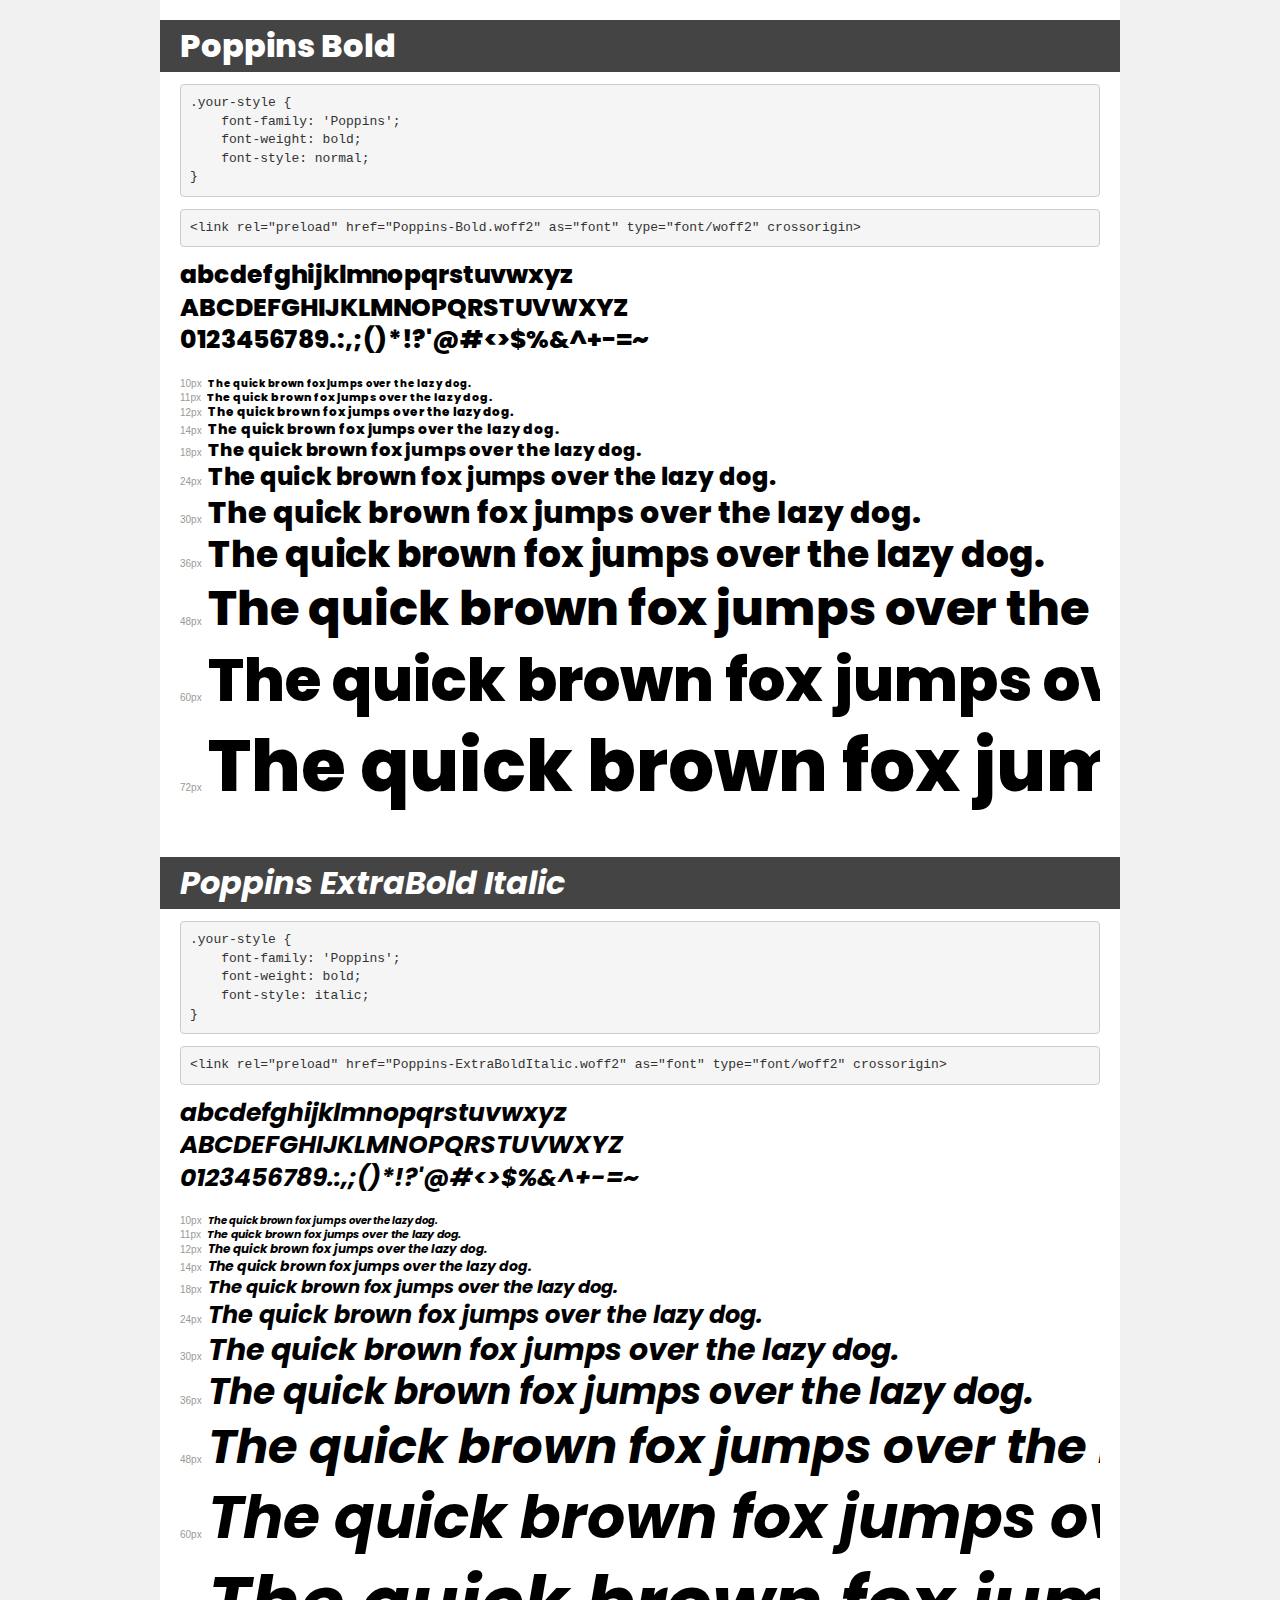
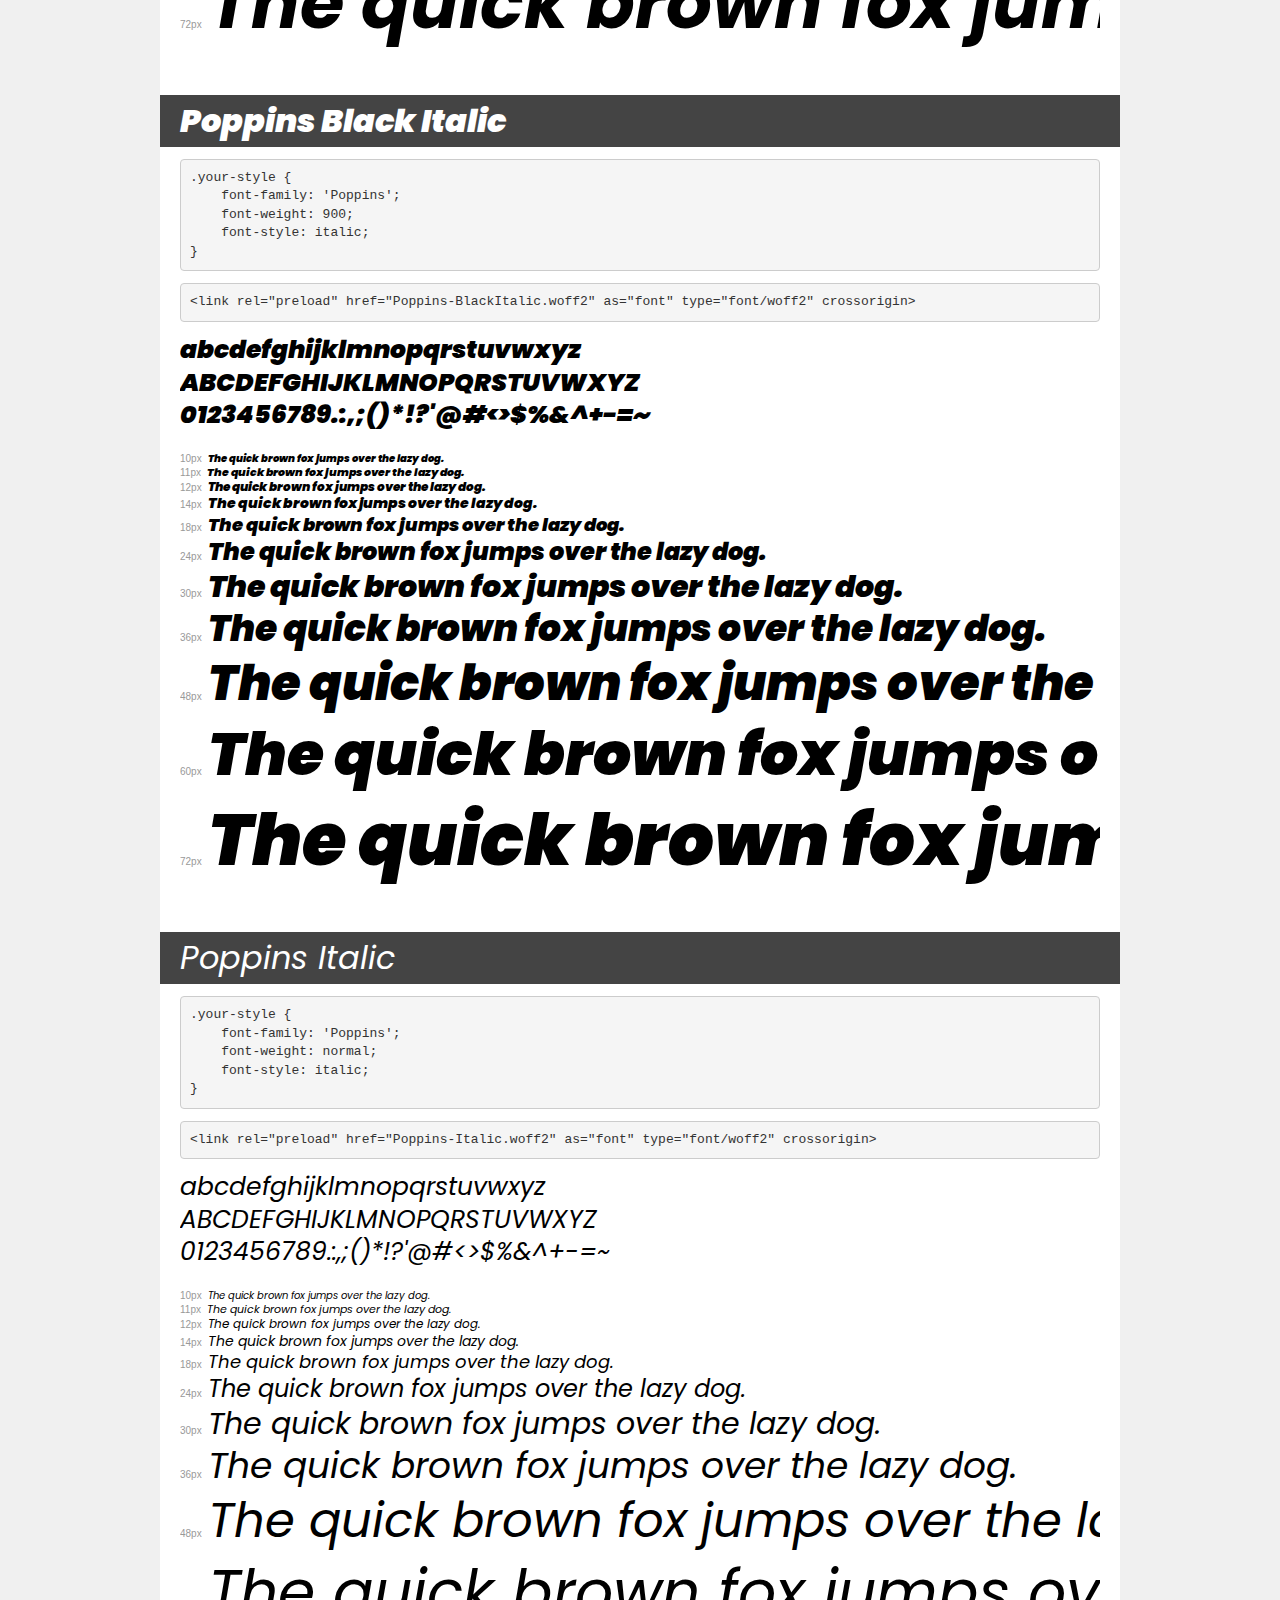
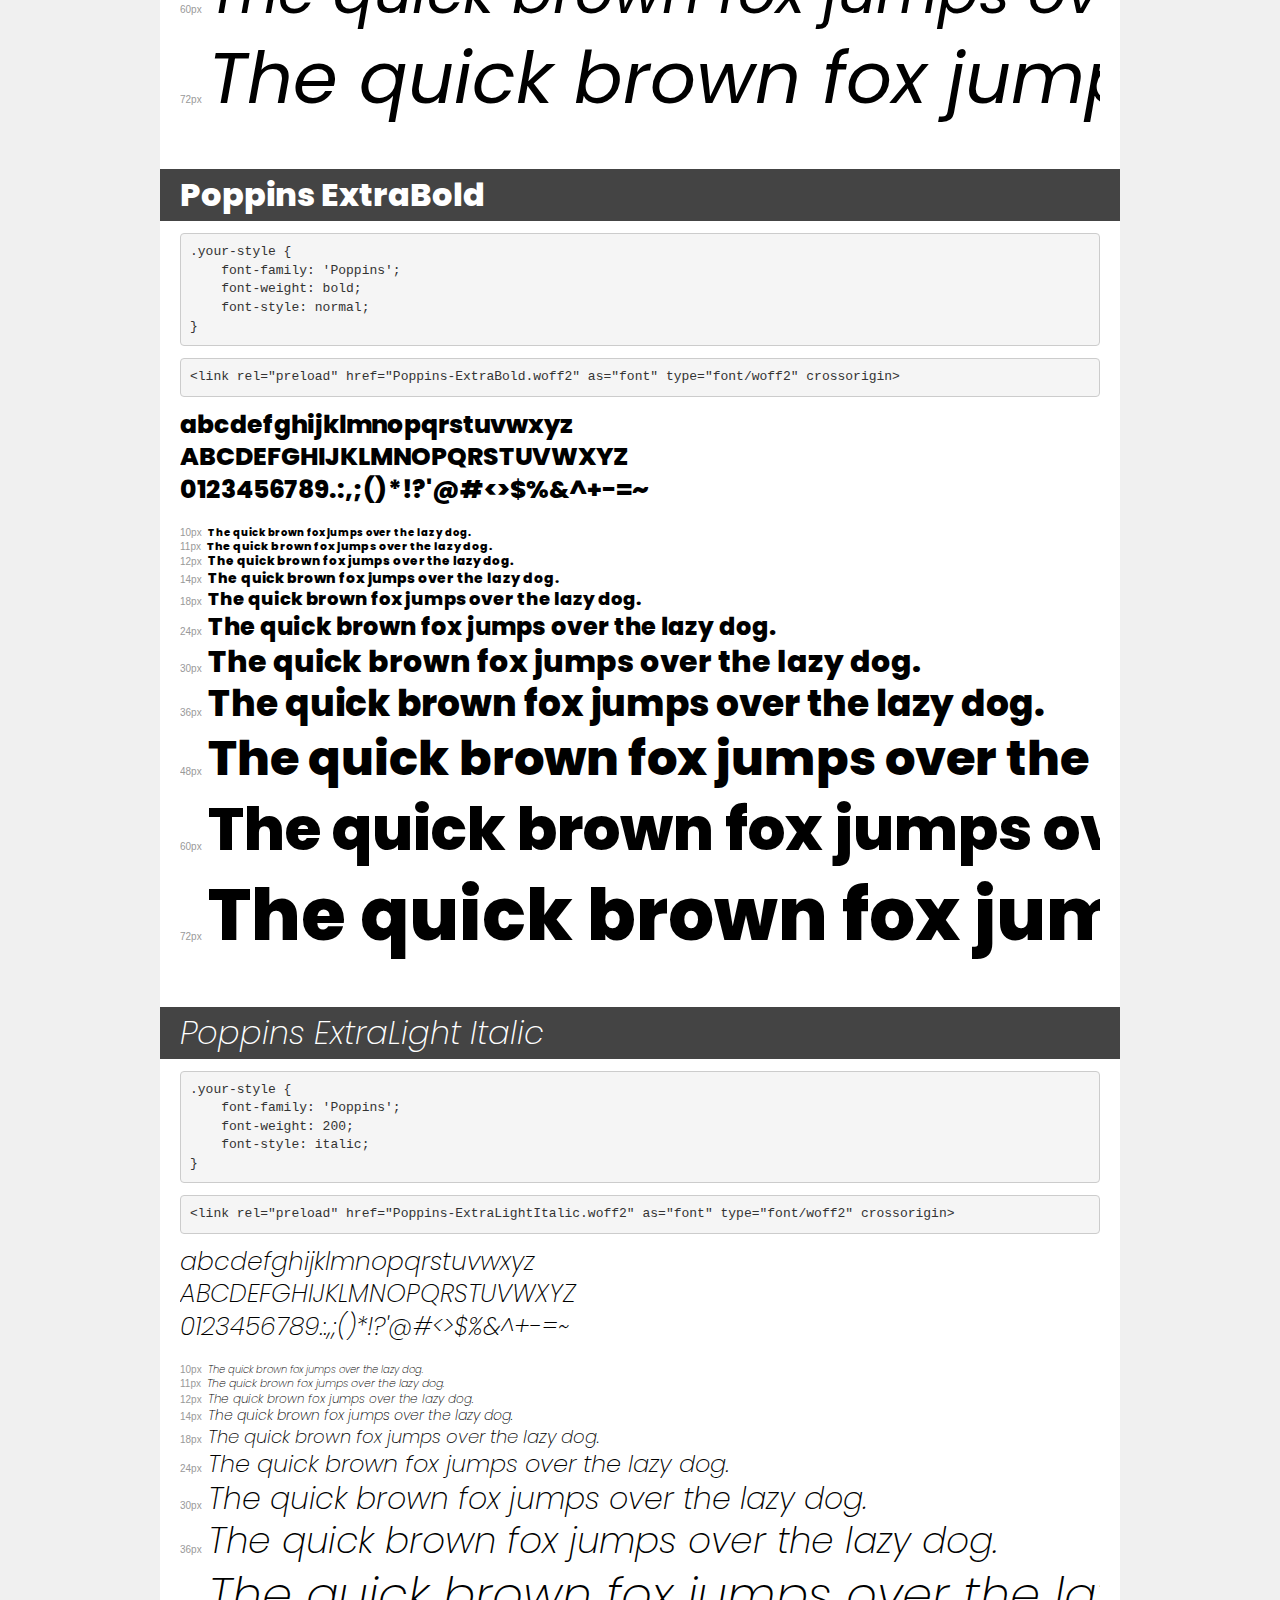
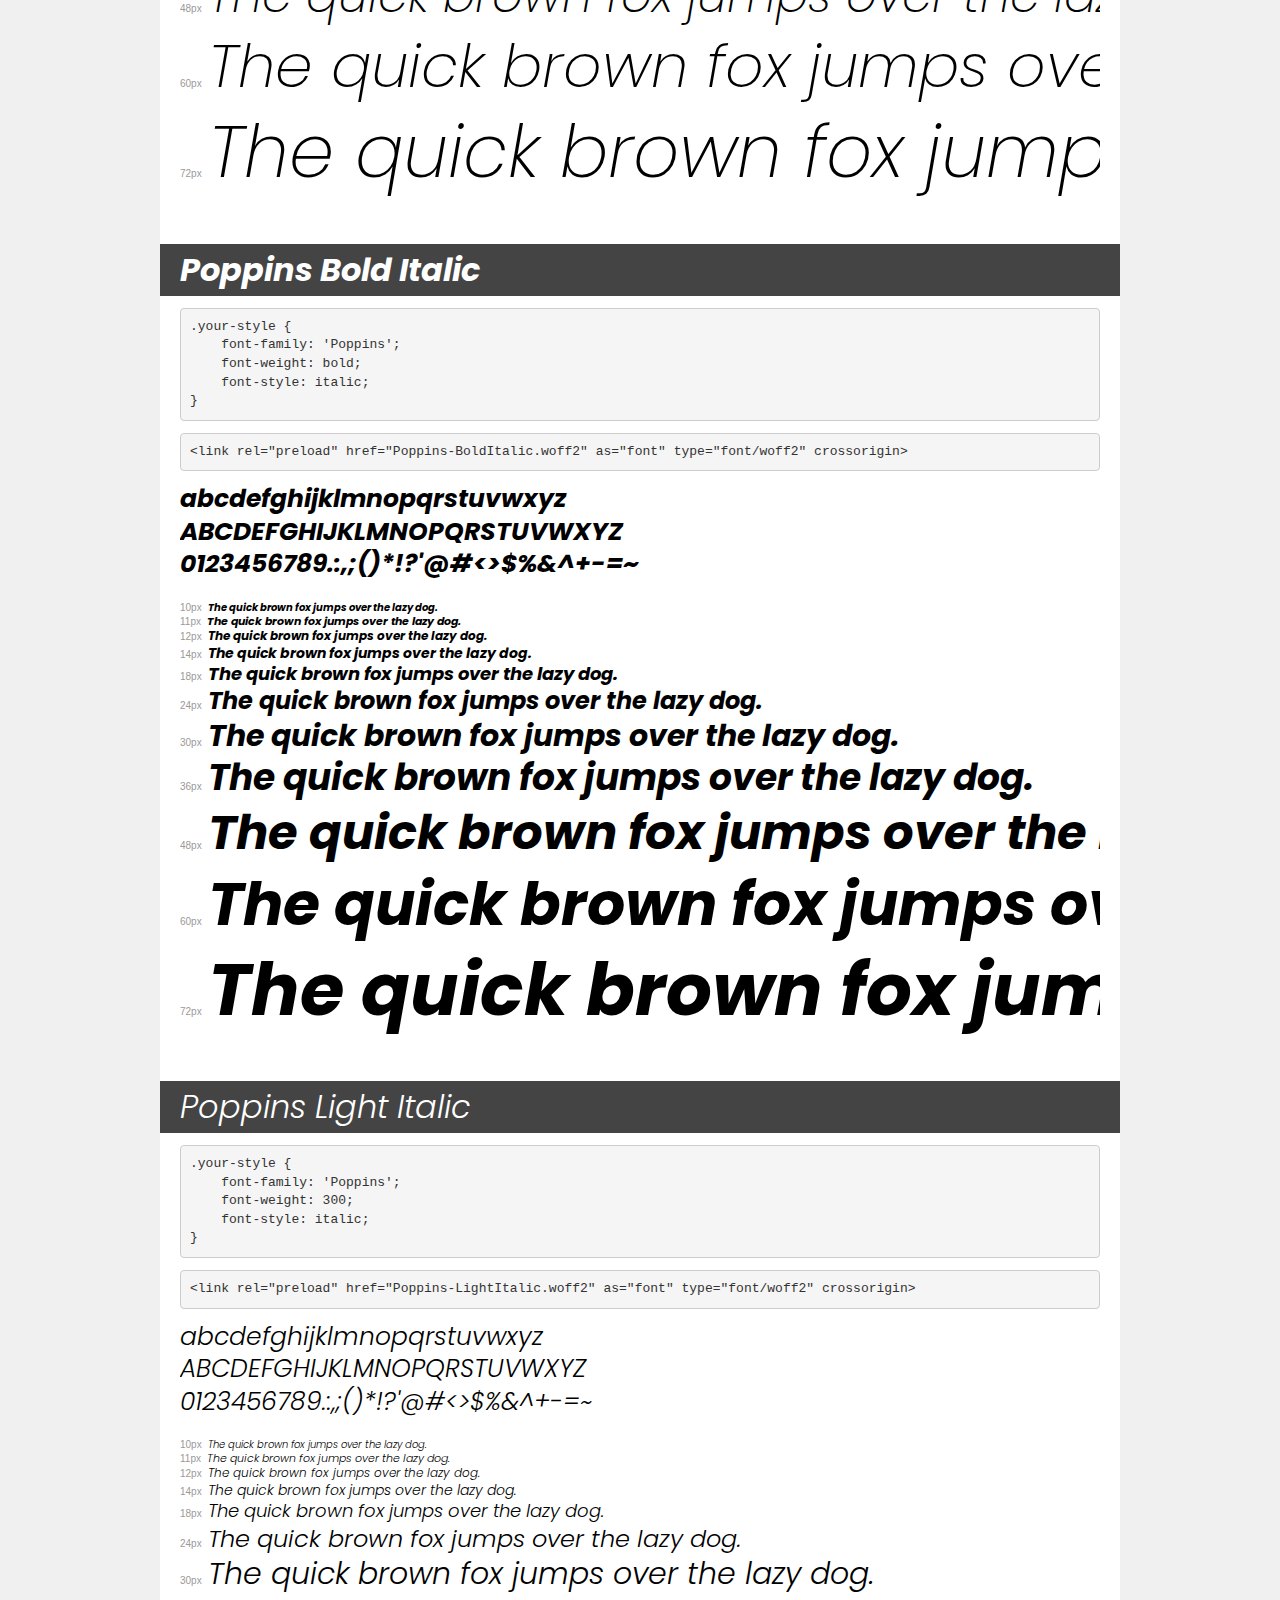
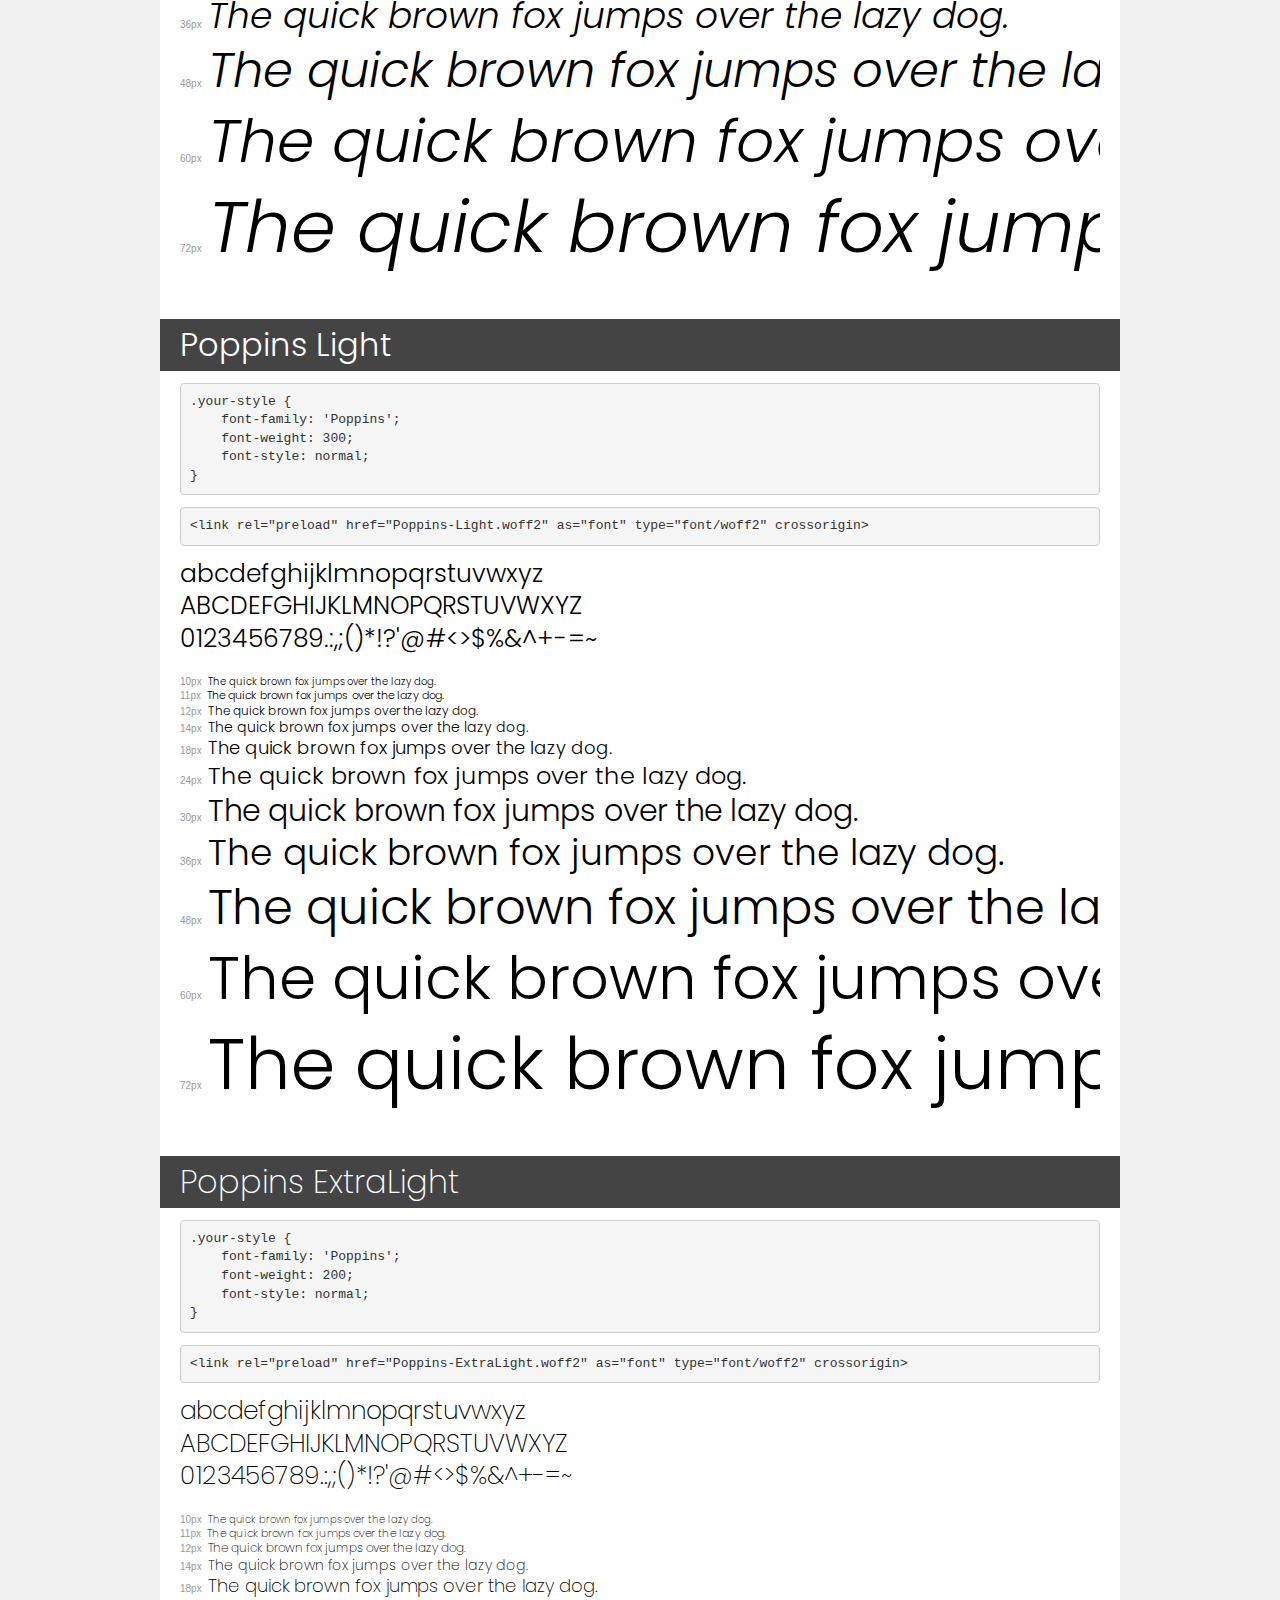
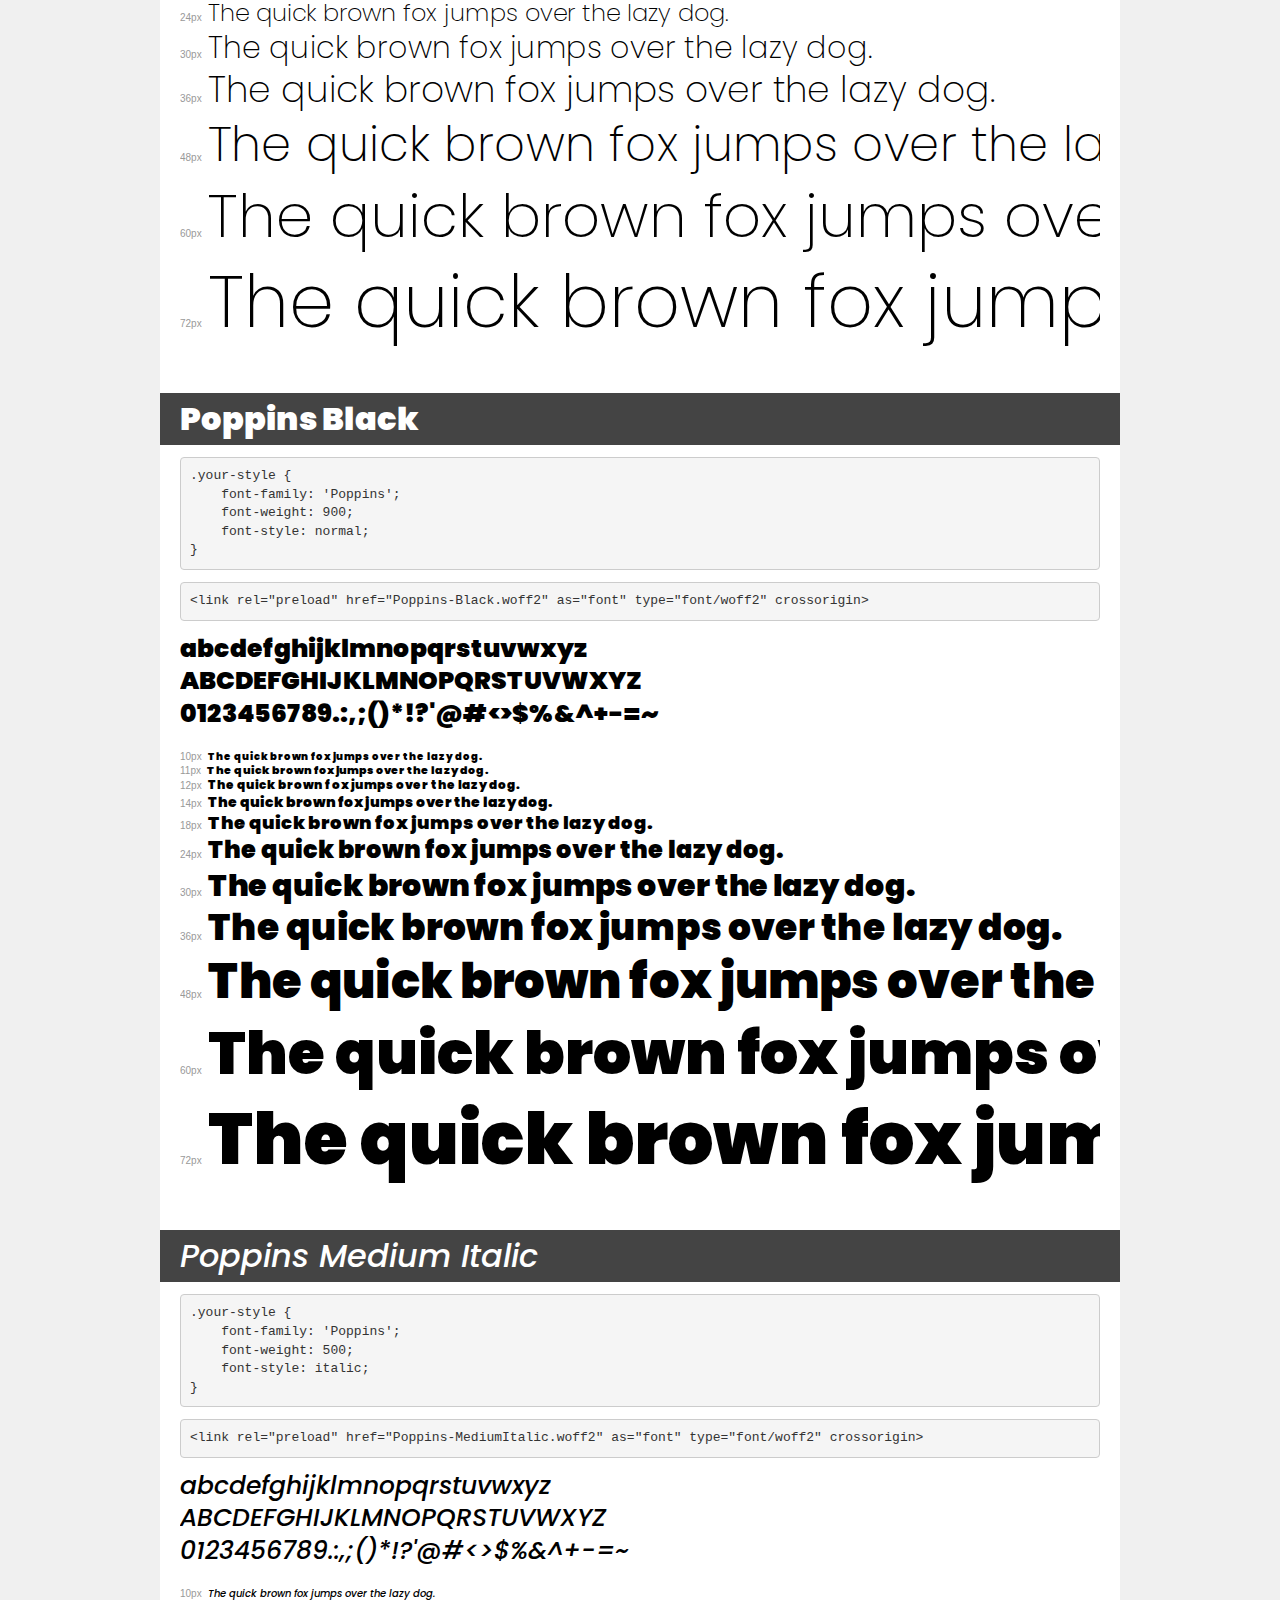
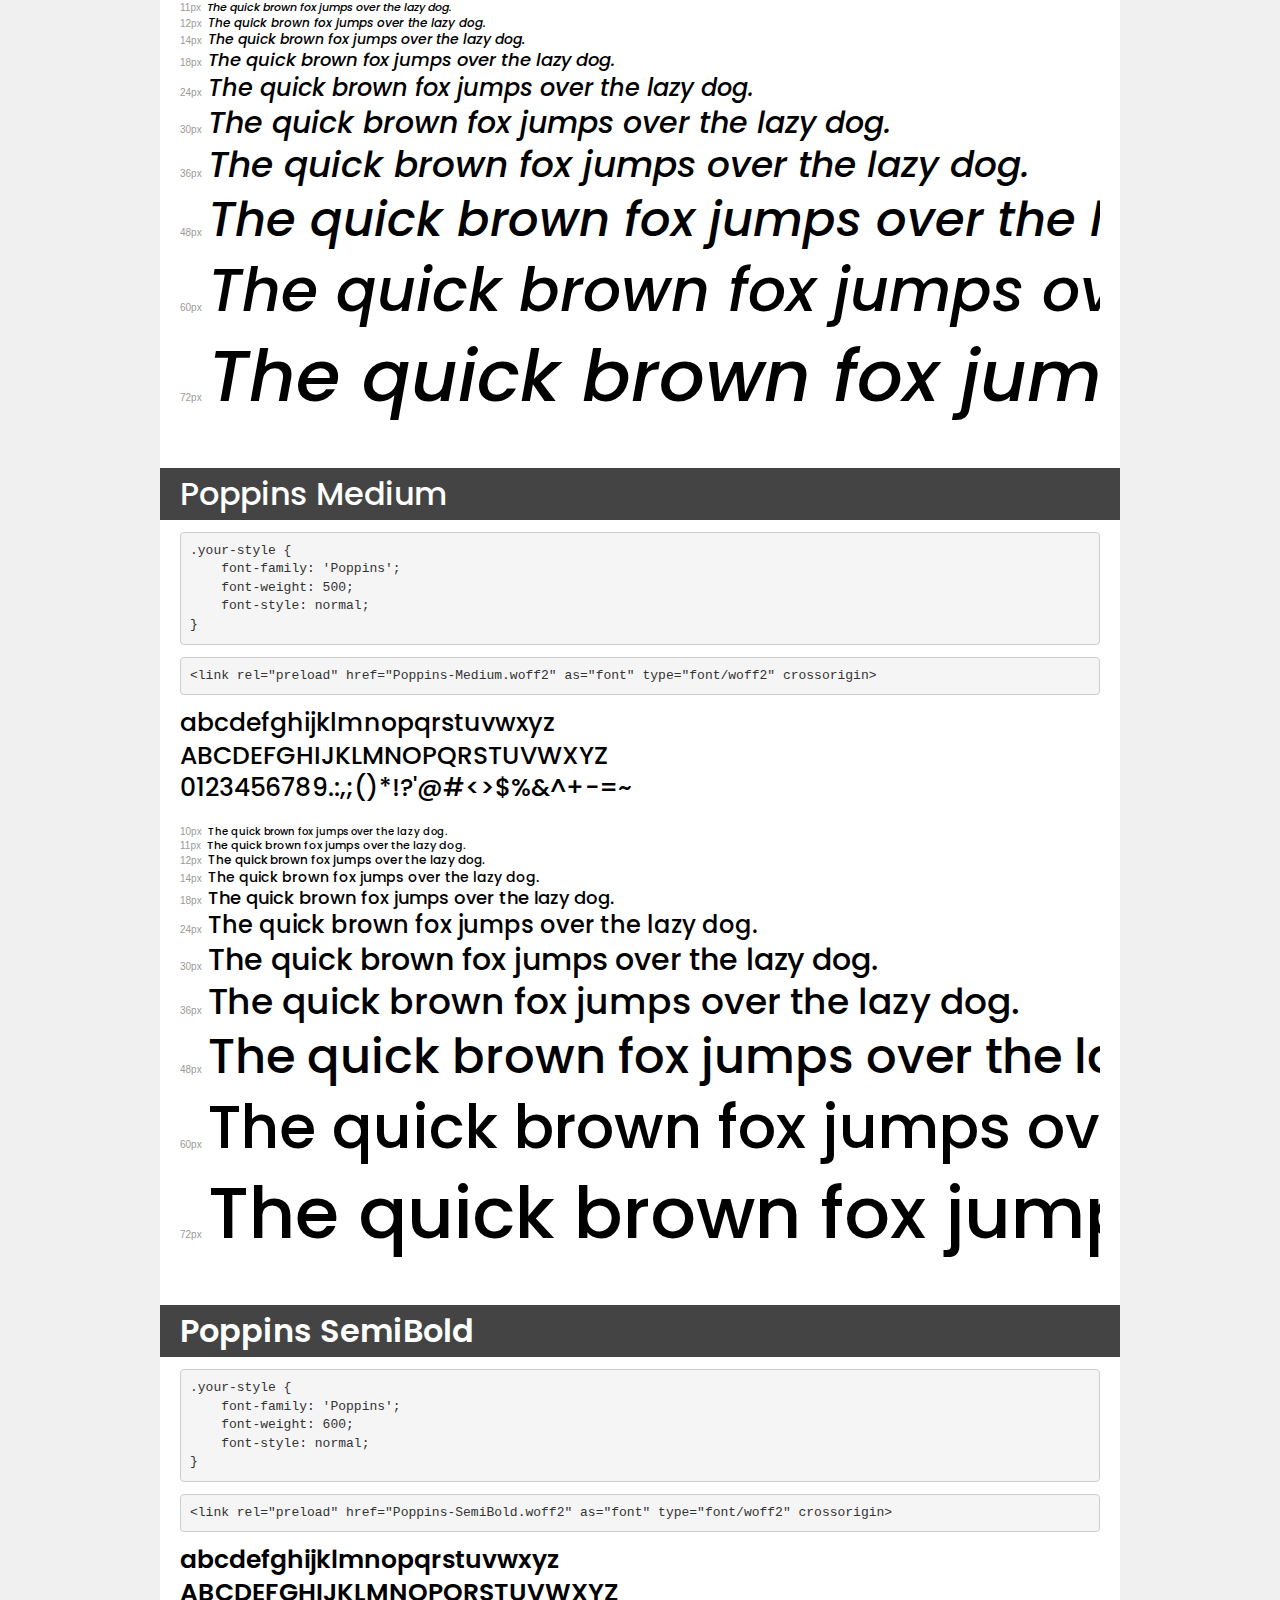
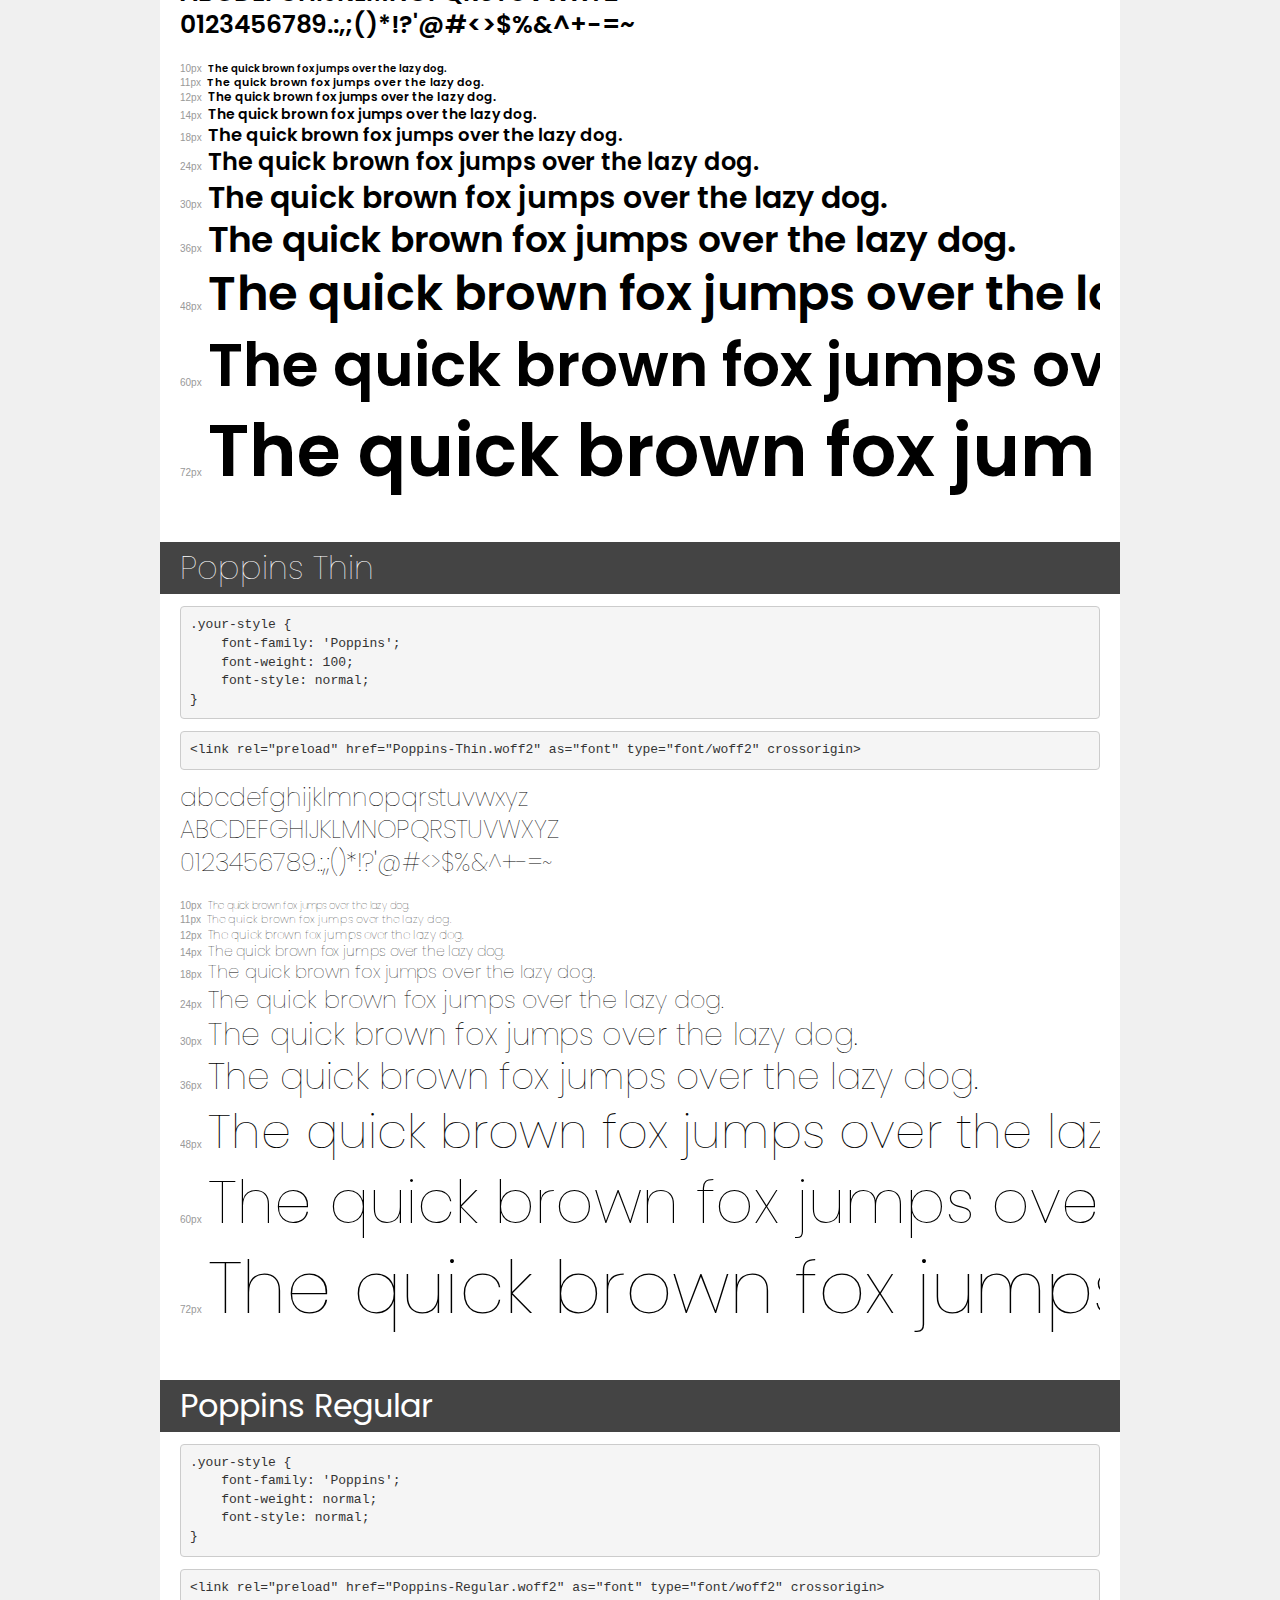
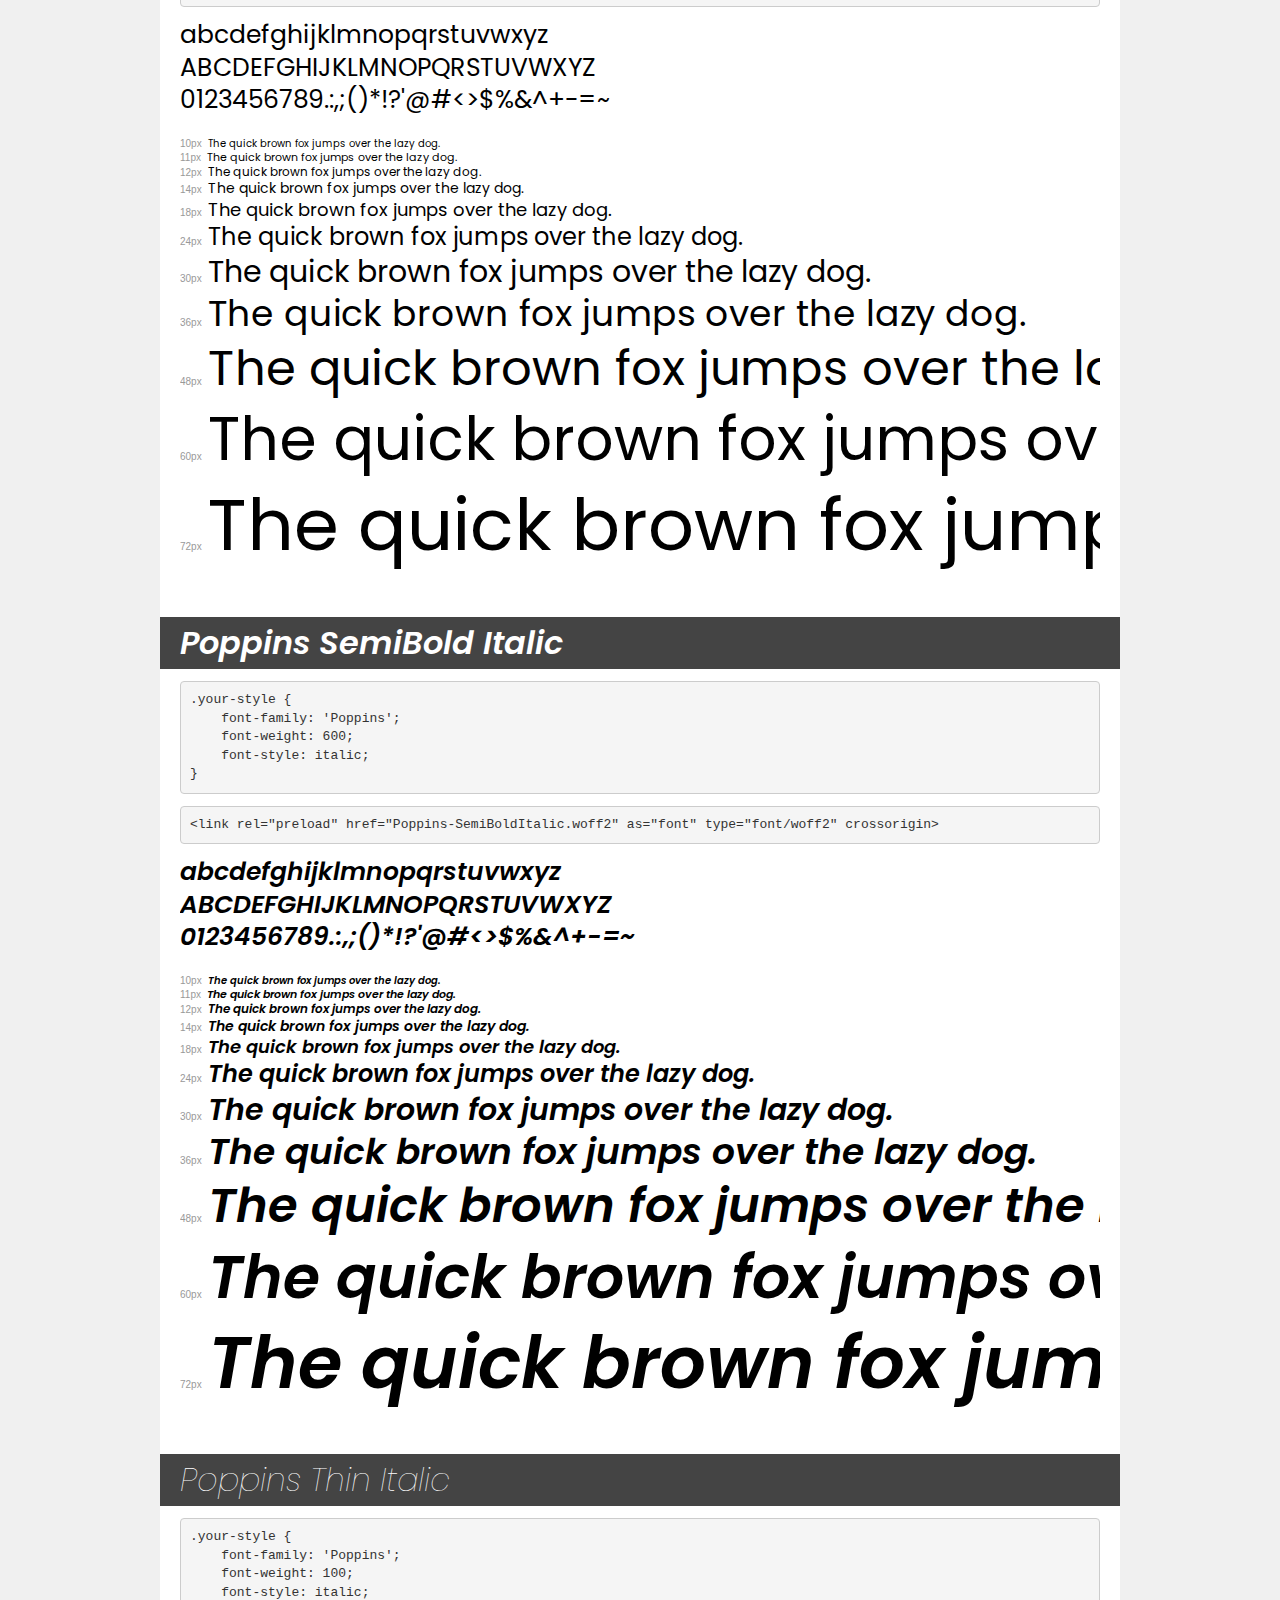
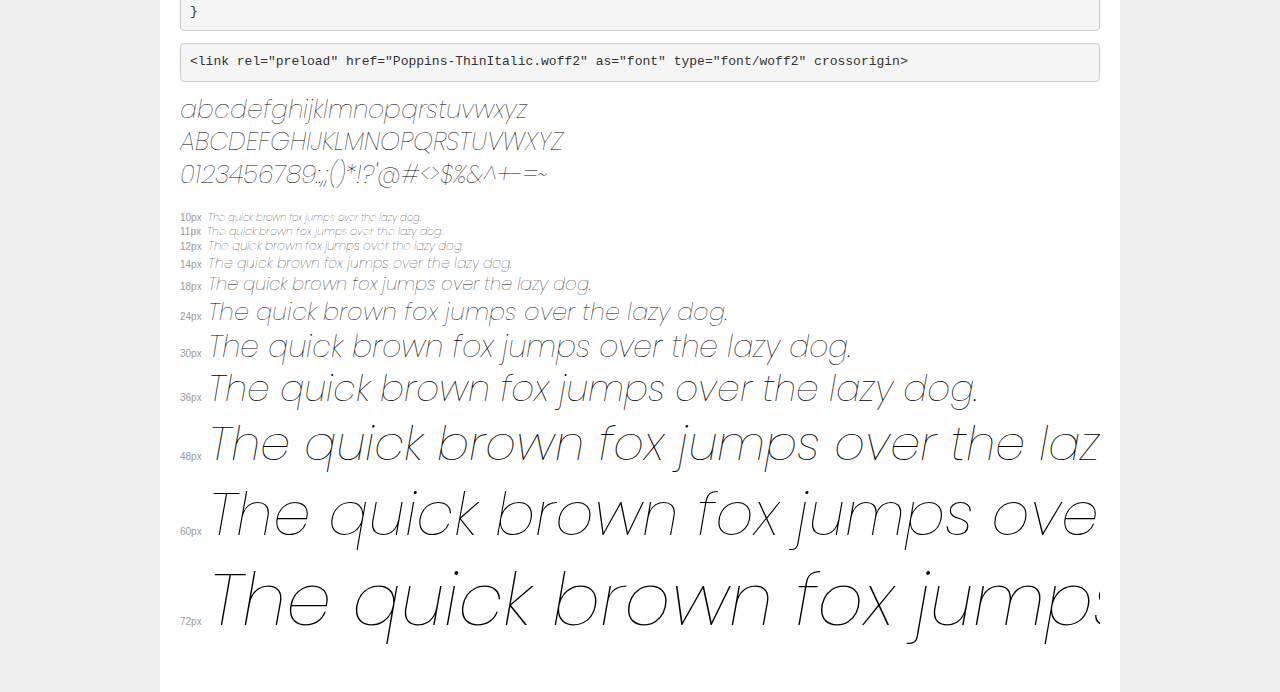
<file: fonts/Poppins/demo.html>
<!DOCTYPE html>
<html lang="en">
<head>
    <meta charset="utf-8">
    <meta http-equiv="X-UA-Compatible" content="IE=edge">
    <meta name="viewport" content="width=device-width, initial-scale=1">
    <meta name="robots" content="noindex, noarchive">
    <meta name="format-detection" content="telephone=no">
    <title>Transfonter demo</title>
    <link href="stylesheet.css" rel="stylesheet">
    <style>
        /*
        http://meyerweb.com/eric/tools/css/reset/
        v2.0 | 20110126
        License: none (public domain)
        */
        html, body, div, span, applet, object, iframe,
        h1, h2, h3, h4, h5, h6, p, blockquote, pre,
        a, abbr, acronym, address, big, cite, code,
        del, dfn, em, img, ins, kbd, q, s, samp,
        small, strike, strong, sub, sup, tt, var,
        b, u, i, center,
        dl, dt, dd, ol, ul, li,
        fieldset, form, label, legend,
        table, caption, tbody, tfoot, thead, tr, th, td,
        article, aside, canvas, details, embed,
        figure, figcaption, footer, header, hgroup,
        menu, nav, output, ruby, section, summary,
        time, mark, audio, video {
            margin: 0;
            padding: 0;
            border: 0;
            font-size: 100%;
            font: inherit;
            vertical-align: baseline;
        }
        /* HTML5 display-role reset for older browsers */
        article, aside, details, figcaption, figure,
        footer, header, hgroup, menu, nav, section {
            display: block;
        }
        body {
            line-height: 1;
        }
        ol, ul {
            list-style: none;
        }
        blockquote, q {
            quotes: none;
        }
        blockquote:before, blockquote:after,
        q:before, q:after {
            content: '';
            content: none;
        }
        table {
            border-collapse: collapse;
            border-spacing: 0;
        }
        /* demo styles */
        body {
            background: #f0f0f0;
            color: #000;
        }
        .page {
            background: #fff;
            width: 920px;
            margin: 0 auto;
            padding: 20px 20px 0 20px;
            overflow: hidden;
        }
        .font-container {
            overflow-x: auto;
            overflow-y: hidden;
            margin-bottom: 40px;
            line-height: 1.3;
            white-space: nowrap;
            padding-bottom: 5px;
        }
        h1 {
            position: relative;
            background: #444;
            font-size: 32px;
            color: #fff;
            padding: 10px 20px;
            margin: 0 -20px 12px -20px;
        }
        .letters {
            font-size: 25px;
            margin-bottom: 20px;
        }
        .s10:before {
            content: '10px';
        }
        .s11:before {
            content: '11px';
        }
        .s12:before {
            content: '12px';
        }
        .s14:before {
            content: '14px';
        }
        .s18:before {
            content: '18px';
        }
        .s24:before {
            content: '24px';
        }
        .s30:before {
            content: '30px';
        }
        .s36:before {
            content: '36px';
        }
        .s48:before {
            content: '48px';
        }
        .s60:before {
            content: '60px';
        }
        .s72:before {
            content: '72px';
        }
        .s10:before, .s11:before, .s12:before, .s14:before,
        .s18:before, .s24:before, .s30:before, .s36:before,
        .s48:before, .s60:before, .s72:before {
            font-family: Arial, sans-serif;
            font-size: 10px;
            font-weight: normal;
            font-style: normal;
            color: #999;
            padding-right: 6px;
        }
        pre {
            display: block;
            padding: 9px;
            margin: 0 0 12px;
            font-family: Monaco, Menlo, Consolas, "Courier New", monospace;
            font-size: 13px;
            line-height: 1.428571429;
            color: #333;
            font-weight: normal;
            font-style: normal;
            background-color: #f5f5f5;
            border: 1px solid #ccc;
            overflow-x: auto;
            border-radius: 4px;
        }
        /* responsive */
        @media (max-width: 959px) {
            .page {
                width: auto;
                margin: 0;
            }
        }
    </style>
</head>
<body>
<div class="page">
    <div class="demo">
        <h1 style="font-family: 'Poppins'; font-weight: bold; font-style: normal;">Poppins Bold</h1>
        <pre title="Usage">.your-style {
    font-family: 'Poppins';
    font-weight: bold;
    font-style: normal;
}</pre>
        <pre title="Preload (optional)">
&lt;link rel=&quot;preload&quot; href=&quot;Poppins-Bold.woff2&quot; as=&quot;font&quot; type=&quot;font/woff2&quot; crossorigin&gt;</pre>
        <div class="font-container" style="font-family: 'Poppins'; font-weight: bold; font-style: normal;">
            <p class="letters">
                abcdefghijklmnopqrstuvwxyz<br>
ABCDEFGHIJKLMNOPQRSTUVWXYZ<br>
                0123456789.:,;()*!?'@#&lt;&gt;$%&^+-=~
            </p>
            <p class="s10" style="font-size: 10px;">The quick brown fox jumps over the lazy dog.</p>
            <p class="s11" style="font-size: 11px;">The quick brown fox jumps over the lazy dog.</p>
            <p class="s12" style="font-size: 12px;">The quick brown fox jumps over the lazy dog.</p>
            <p class="s14" style="font-size: 14px;">The quick brown fox jumps over the lazy dog.</p>
            <p class="s18" style="font-size: 18px;">The quick brown fox jumps over the lazy dog.</p>
            <p class="s24" style="font-size: 24px;">The quick brown fox jumps over the lazy dog.</p>
            <p class="s30" style="font-size: 30px;">The quick brown fox jumps over the lazy dog.</p>
            <p class="s36" style="font-size: 36px;">The quick brown fox jumps over the lazy dog.</p>
            <p class="s48" style="font-size: 48px;">The quick brown fox jumps over the lazy dog.</p>
            <p class="s60" style="font-size: 60px;">The quick brown fox jumps over the lazy dog.</p>
            <p class="s72" style="font-size: 72px;">The quick brown fox jumps over the lazy dog.</p>
        </div>
    </div>

    <div class="demo">
        <h1 style="font-family: 'Poppins'; font-weight: bold; font-style: italic;">Poppins ExtraBold Italic</h1>
        <pre title="Usage">.your-style {
    font-family: 'Poppins';
    font-weight: bold;
    font-style: italic;
}</pre>
        <pre title="Preload (optional)">
&lt;link rel=&quot;preload&quot; href=&quot;Poppins-ExtraBoldItalic.woff2&quot; as=&quot;font&quot; type=&quot;font/woff2&quot; crossorigin&gt;</pre>
        <div class="font-container" style="font-family: 'Poppins'; font-weight: bold; font-style: italic;">
            <p class="letters">
                abcdefghijklmnopqrstuvwxyz<br>
ABCDEFGHIJKLMNOPQRSTUVWXYZ<br>
                0123456789.:,;()*!?'@#&lt;&gt;$%&^+-=~
            </p>
            <p class="s10" style="font-size: 10px;">The quick brown fox jumps over the lazy dog.</p>
            <p class="s11" style="font-size: 11px;">The quick brown fox jumps over the lazy dog.</p>
            <p class="s12" style="font-size: 12px;">The quick brown fox jumps over the lazy dog.</p>
            <p class="s14" style="font-size: 14px;">The quick brown fox jumps over the lazy dog.</p>
            <p class="s18" style="font-size: 18px;">The quick brown fox jumps over the lazy dog.</p>
            <p class="s24" style="font-size: 24px;">The quick brown fox jumps over the lazy dog.</p>
            <p class="s30" style="font-size: 30px;">The quick brown fox jumps over the lazy dog.</p>
            <p class="s36" style="font-size: 36px;">The quick brown fox jumps over the lazy dog.</p>
            <p class="s48" style="font-size: 48px;">The quick brown fox jumps over the lazy dog.</p>
            <p class="s60" style="font-size: 60px;">The quick brown fox jumps over the lazy dog.</p>
            <p class="s72" style="font-size: 72px;">The quick brown fox jumps over the lazy dog.</p>
        </div>
    </div>

    <div class="demo">
        <h1 style="font-family: 'Poppins'; font-weight: 900; font-style: italic;">Poppins Black Italic</h1>
        <pre title="Usage">.your-style {
    font-family: 'Poppins';
    font-weight: 900;
    font-style: italic;
}</pre>
        <pre title="Preload (optional)">
&lt;link rel=&quot;preload&quot; href=&quot;Poppins-BlackItalic.woff2&quot; as=&quot;font&quot; type=&quot;font/woff2&quot; crossorigin&gt;</pre>
        <div class="font-container" style="font-family: 'Poppins'; font-weight: 900; font-style: italic;">
            <p class="letters">
                abcdefghijklmnopqrstuvwxyz<br>
ABCDEFGHIJKLMNOPQRSTUVWXYZ<br>
                0123456789.:,;()*!?'@#&lt;&gt;$%&^+-=~
            </p>
            <p class="s10" style="font-size: 10px;">The quick brown fox jumps over the lazy dog.</p>
            <p class="s11" style="font-size: 11px;">The quick brown fox jumps over the lazy dog.</p>
            <p class="s12" style="font-size: 12px;">The quick brown fox jumps over the lazy dog.</p>
            <p class="s14" style="font-size: 14px;">The quick brown fox jumps over the lazy dog.</p>
            <p class="s18" style="font-size: 18px;">The quick brown fox jumps over the lazy dog.</p>
            <p class="s24" style="font-size: 24px;">The quick brown fox jumps over the lazy dog.</p>
            <p class="s30" style="font-size: 30px;">The quick brown fox jumps over the lazy dog.</p>
            <p class="s36" style="font-size: 36px;">The quick brown fox jumps over the lazy dog.</p>
            <p class="s48" style="font-size: 48px;">The quick brown fox jumps over the lazy dog.</p>
            <p class="s60" style="font-size: 60px;">The quick brown fox jumps over the lazy dog.</p>
            <p class="s72" style="font-size: 72px;">The quick brown fox jumps over the lazy dog.</p>
        </div>
    </div>

    <div class="demo">
        <h1 style="font-family: 'Poppins'; font-weight: normal; font-style: italic;">Poppins Italic</h1>
        <pre title="Usage">.your-style {
    font-family: 'Poppins';
    font-weight: normal;
    font-style: italic;
}</pre>
        <pre title="Preload (optional)">
&lt;link rel=&quot;preload&quot; href=&quot;Poppins-Italic.woff2&quot; as=&quot;font&quot; type=&quot;font/woff2&quot; crossorigin&gt;</pre>
        <div class="font-container" style="font-family: 'Poppins'; font-weight: normal; font-style: italic;">
            <p class="letters">
                abcdefghijklmnopqrstuvwxyz<br>
ABCDEFGHIJKLMNOPQRSTUVWXYZ<br>
                0123456789.:,;()*!?'@#&lt;&gt;$%&^+-=~
            </p>
            <p class="s10" style="font-size: 10px;">The quick brown fox jumps over the lazy dog.</p>
            <p class="s11" style="font-size: 11px;">The quick brown fox jumps over the lazy dog.</p>
            <p class="s12" style="font-size: 12px;">The quick brown fox jumps over the lazy dog.</p>
            <p class="s14" style="font-size: 14px;">The quick brown fox jumps over the lazy dog.</p>
            <p class="s18" style="font-size: 18px;">The quick brown fox jumps over the lazy dog.</p>
            <p class="s24" style="font-size: 24px;">The quick brown fox jumps over the lazy dog.</p>
            <p class="s30" style="font-size: 30px;">The quick brown fox jumps over the lazy dog.</p>
            <p class="s36" style="font-size: 36px;">The quick brown fox jumps over the lazy dog.</p>
            <p class="s48" style="font-size: 48px;">The quick brown fox jumps over the lazy dog.</p>
            <p class="s60" style="font-size: 60px;">The quick brown fox jumps over the lazy dog.</p>
            <p class="s72" style="font-size: 72px;">The quick brown fox jumps over the lazy dog.</p>
        </div>
    </div>

    <div class="demo">
        <h1 style="font-family: 'Poppins'; font-weight: bold; font-style: normal;">Poppins ExtraBold</h1>
        <pre title="Usage">.your-style {
    font-family: 'Poppins';
    font-weight: bold;
    font-style: normal;
}</pre>
        <pre title="Preload (optional)">
&lt;link rel=&quot;preload&quot; href=&quot;Poppins-ExtraBold.woff2&quot; as=&quot;font&quot; type=&quot;font/woff2&quot; crossorigin&gt;</pre>
        <div class="font-container" style="font-family: 'Poppins'; font-weight: bold; font-style: normal;">
            <p class="letters">
                abcdefghijklmnopqrstuvwxyz<br>
ABCDEFGHIJKLMNOPQRSTUVWXYZ<br>
                0123456789.:,;()*!?'@#&lt;&gt;$%&^+-=~
            </p>
            <p class="s10" style="font-size: 10px;">The quick brown fox jumps over the lazy dog.</p>
            <p class="s11" style="font-size: 11px;">The quick brown fox jumps over the lazy dog.</p>
            <p class="s12" style="font-size: 12px;">The quick brown fox jumps over the lazy dog.</p>
            <p class="s14" style="font-size: 14px;">The quick brown fox jumps over the lazy dog.</p>
            <p class="s18" style="font-size: 18px;">The quick brown fox jumps over the lazy dog.</p>
            <p class="s24" style="font-size: 24px;">The quick brown fox jumps over the lazy dog.</p>
            <p class="s30" style="font-size: 30px;">The quick brown fox jumps over the lazy dog.</p>
            <p class="s36" style="font-size: 36px;">The quick brown fox jumps over the lazy dog.</p>
            <p class="s48" style="font-size: 48px;">The quick brown fox jumps over the lazy dog.</p>
            <p class="s60" style="font-size: 60px;">The quick brown fox jumps over the lazy dog.</p>
            <p class="s72" style="font-size: 72px;">The quick brown fox jumps over the lazy dog.</p>
        </div>
    </div>

    <div class="demo">
        <h1 style="font-family: 'Poppins'; font-weight: 200; font-style: italic;">Poppins ExtraLight Italic</h1>
        <pre title="Usage">.your-style {
    font-family: 'Poppins';
    font-weight: 200;
    font-style: italic;
}</pre>
        <pre title="Preload (optional)">
&lt;link rel=&quot;preload&quot; href=&quot;Poppins-ExtraLightItalic.woff2&quot; as=&quot;font&quot; type=&quot;font/woff2&quot; crossorigin&gt;</pre>
        <div class="font-container" style="font-family: 'Poppins'; font-weight: 200; font-style: italic;">
            <p class="letters">
                abcdefghijklmnopqrstuvwxyz<br>
ABCDEFGHIJKLMNOPQRSTUVWXYZ<br>
                0123456789.:,;()*!?'@#&lt;&gt;$%&^+-=~
            </p>
            <p class="s10" style="font-size: 10px;">The quick brown fox jumps over the lazy dog.</p>
            <p class="s11" style="font-size: 11px;">The quick brown fox jumps over the lazy dog.</p>
            <p class="s12" style="font-size: 12px;">The quick brown fox jumps over the lazy dog.</p>
            <p class="s14" style="font-size: 14px;">The quick brown fox jumps over the lazy dog.</p>
            <p class="s18" style="font-size: 18px;">The quick brown fox jumps over the lazy dog.</p>
            <p class="s24" style="font-size: 24px;">The quick brown fox jumps over the lazy dog.</p>
            <p class="s30" style="font-size: 30px;">The quick brown fox jumps over the lazy dog.</p>
            <p class="s36" style="font-size: 36px;">The quick brown fox jumps over the lazy dog.</p>
            <p class="s48" style="font-size: 48px;">The quick brown fox jumps over the lazy dog.</p>
            <p class="s60" style="font-size: 60px;">The quick brown fox jumps over the lazy dog.</p>
            <p class="s72" style="font-size: 72px;">The quick brown fox jumps over the lazy dog.</p>
        </div>
    </div>

    <div class="demo">
        <h1 style="font-family: 'Poppins'; font-weight: bold; font-style: italic;">Poppins Bold Italic</h1>
        <pre title="Usage">.your-style {
    font-family: 'Poppins';
    font-weight: bold;
    font-style: italic;
}</pre>
        <pre title="Preload (optional)">
&lt;link rel=&quot;preload&quot; href=&quot;Poppins-BoldItalic.woff2&quot; as=&quot;font&quot; type=&quot;font/woff2&quot; crossorigin&gt;</pre>
        <div class="font-container" style="font-family: 'Poppins'; font-weight: bold; font-style: italic;">
            <p class="letters">
                abcdefghijklmnopqrstuvwxyz<br>
ABCDEFGHIJKLMNOPQRSTUVWXYZ<br>
                0123456789.:,;()*!?'@#&lt;&gt;$%&^+-=~
            </p>
            <p class="s10" style="font-size: 10px;">The quick brown fox jumps over the lazy dog.</p>
            <p class="s11" style="font-size: 11px;">The quick brown fox jumps over the lazy dog.</p>
            <p class="s12" style="font-size: 12px;">The quick brown fox jumps over the lazy dog.</p>
            <p class="s14" style="font-size: 14px;">The quick brown fox jumps over the lazy dog.</p>
            <p class="s18" style="font-size: 18px;">The quick brown fox jumps over the lazy dog.</p>
            <p class="s24" style="font-size: 24px;">The quick brown fox jumps over the lazy dog.</p>
            <p class="s30" style="font-size: 30px;">The quick brown fox jumps over the lazy dog.</p>
            <p class="s36" style="font-size: 36px;">The quick brown fox jumps over the lazy dog.</p>
            <p class="s48" style="font-size: 48px;">The quick brown fox jumps over the lazy dog.</p>
            <p class="s60" style="font-size: 60px;">The quick brown fox jumps over the lazy dog.</p>
            <p class="s72" style="font-size: 72px;">The quick brown fox jumps over the lazy dog.</p>
        </div>
    </div>

    <div class="demo">
        <h1 style="font-family: 'Poppins'; font-weight: 300; font-style: italic;">Poppins Light Italic</h1>
        <pre title="Usage">.your-style {
    font-family: 'Poppins';
    font-weight: 300;
    font-style: italic;
}</pre>
        <pre title="Preload (optional)">
&lt;link rel=&quot;preload&quot; href=&quot;Poppins-LightItalic.woff2&quot; as=&quot;font&quot; type=&quot;font/woff2&quot; crossorigin&gt;</pre>
        <div class="font-container" style="font-family: 'Poppins'; font-weight: 300; font-style: italic;">
            <p class="letters">
                abcdefghijklmnopqrstuvwxyz<br>
ABCDEFGHIJKLMNOPQRSTUVWXYZ<br>
                0123456789.:,;()*!?'@#&lt;&gt;$%&^+-=~
            </p>
            <p class="s10" style="font-size: 10px;">The quick brown fox jumps over the lazy dog.</p>
            <p class="s11" style="font-size: 11px;">The quick brown fox jumps over the lazy dog.</p>
            <p class="s12" style="font-size: 12px;">The quick brown fox jumps over the lazy dog.</p>
            <p class="s14" style="font-size: 14px;">The quick brown fox jumps over the lazy dog.</p>
            <p class="s18" style="font-size: 18px;">The quick brown fox jumps over the lazy dog.</p>
            <p class="s24" style="font-size: 24px;">The quick brown fox jumps over the lazy dog.</p>
            <p class="s30" style="font-size: 30px;">The quick brown fox jumps over the lazy dog.</p>
            <p class="s36" style="font-size: 36px;">The quick brown fox jumps over the lazy dog.</p>
            <p class="s48" style="font-size: 48px;">The quick brown fox jumps over the lazy dog.</p>
            <p class="s60" style="font-size: 60px;">The quick brown fox jumps over the lazy dog.</p>
            <p class="s72" style="font-size: 72px;">The quick brown fox jumps over the lazy dog.</p>
        </div>
    </div>

    <div class="demo">
        <h1 style="font-family: 'Poppins'; font-weight: 300; font-style: normal;">Poppins Light</h1>
        <pre title="Usage">.your-style {
    font-family: 'Poppins';
    font-weight: 300;
    font-style: normal;
}</pre>
        <pre title="Preload (optional)">
&lt;link rel=&quot;preload&quot; href=&quot;Poppins-Light.woff2&quot; as=&quot;font&quot; type=&quot;font/woff2&quot; crossorigin&gt;</pre>
        <div class="font-container" style="font-family: 'Poppins'; font-weight: 300; font-style: normal;">
            <p class="letters">
                abcdefghijklmnopqrstuvwxyz<br>
ABCDEFGHIJKLMNOPQRSTUVWXYZ<br>
                0123456789.:,;()*!?'@#&lt;&gt;$%&^+-=~
            </p>
            <p class="s10" style="font-size: 10px;">The quick brown fox jumps over the lazy dog.</p>
            <p class="s11" style="font-size: 11px;">The quick brown fox jumps over the lazy dog.</p>
            <p class="s12" style="font-size: 12px;">The quick brown fox jumps over the lazy dog.</p>
            <p class="s14" style="font-size: 14px;">The quick brown fox jumps over the lazy dog.</p>
            <p class="s18" style="font-size: 18px;">The quick brown fox jumps over the lazy dog.</p>
            <p class="s24" style="font-size: 24px;">The quick brown fox jumps over the lazy dog.</p>
            <p class="s30" style="font-size: 30px;">The quick brown fox jumps over the lazy dog.</p>
            <p class="s36" style="font-size: 36px;">The quick brown fox jumps over the lazy dog.</p>
            <p class="s48" style="font-size: 48px;">The quick brown fox jumps over the lazy dog.</p>
            <p class="s60" style="font-size: 60px;">The quick brown fox jumps over the lazy dog.</p>
            <p class="s72" style="font-size: 72px;">The quick brown fox jumps over the lazy dog.</p>
        </div>
    </div>

    <div class="demo">
        <h1 style="font-family: 'Poppins'; font-weight: 200; font-style: normal;">Poppins ExtraLight</h1>
        <pre title="Usage">.your-style {
    font-family: 'Poppins';
    font-weight: 200;
    font-style: normal;
}</pre>
        <pre title="Preload (optional)">
&lt;link rel=&quot;preload&quot; href=&quot;Poppins-ExtraLight.woff2&quot; as=&quot;font&quot; type=&quot;font/woff2&quot; crossorigin&gt;</pre>
        <div class="font-container" style="font-family: 'Poppins'; font-weight: 200; font-style: normal;">
            <p class="letters">
                abcdefghijklmnopqrstuvwxyz<br>
ABCDEFGHIJKLMNOPQRSTUVWXYZ<br>
                0123456789.:,;()*!?'@#&lt;&gt;$%&^+-=~
            </p>
            <p class="s10" style="font-size: 10px;">The quick brown fox jumps over the lazy dog.</p>
            <p class="s11" style="font-size: 11px;">The quick brown fox jumps over the lazy dog.</p>
            <p class="s12" style="font-size: 12px;">The quick brown fox jumps over the lazy dog.</p>
            <p class="s14" style="font-size: 14px;">The quick brown fox jumps over the lazy dog.</p>
            <p class="s18" style="font-size: 18px;">The quick brown fox jumps over the lazy dog.</p>
            <p class="s24" style="font-size: 24px;">The quick brown fox jumps over the lazy dog.</p>
            <p class="s30" style="font-size: 30px;">The quick brown fox jumps over the lazy dog.</p>
            <p class="s36" style="font-size: 36px;">The quick brown fox jumps over the lazy dog.</p>
            <p class="s48" style="font-size: 48px;">The quick brown fox jumps over the lazy dog.</p>
            <p class="s60" style="font-size: 60px;">The quick brown fox jumps over the lazy dog.</p>
            <p class="s72" style="font-size: 72px;">The quick brown fox jumps over the lazy dog.</p>
        </div>
    </div>

    <div class="demo">
        <h1 style="font-family: 'Poppins'; font-weight: 900; font-style: normal;">Poppins Black</h1>
        <pre title="Usage">.your-style {
    font-family: 'Poppins';
    font-weight: 900;
    font-style: normal;
}</pre>
        <pre title="Preload (optional)">
&lt;link rel=&quot;preload&quot; href=&quot;Poppins-Black.woff2&quot; as=&quot;font&quot; type=&quot;font/woff2&quot; crossorigin&gt;</pre>
        <div class="font-container" style="font-family: 'Poppins'; font-weight: 900; font-style: normal;">
            <p class="letters">
                abcdefghijklmnopqrstuvwxyz<br>
ABCDEFGHIJKLMNOPQRSTUVWXYZ<br>
                0123456789.:,;()*!?'@#&lt;&gt;$%&^+-=~
            </p>
            <p class="s10" style="font-size: 10px;">The quick brown fox jumps over the lazy dog.</p>
            <p class="s11" style="font-size: 11px;">The quick brown fox jumps over the lazy dog.</p>
            <p class="s12" style="font-size: 12px;">The quick brown fox jumps over the lazy dog.</p>
            <p class="s14" style="font-size: 14px;">The quick brown fox jumps over the lazy dog.</p>
            <p class="s18" style="font-size: 18px;">The quick brown fox jumps over the lazy dog.</p>
            <p class="s24" style="font-size: 24px;">The quick brown fox jumps over the lazy dog.</p>
            <p class="s30" style="font-size: 30px;">The quick brown fox jumps over the lazy dog.</p>
            <p class="s36" style="font-size: 36px;">The quick brown fox jumps over the lazy dog.</p>
            <p class="s48" style="font-size: 48px;">The quick brown fox jumps over the lazy dog.</p>
            <p class="s60" style="font-size: 60px;">The quick brown fox jumps over the lazy dog.</p>
            <p class="s72" style="font-size: 72px;">The quick brown fox jumps over the lazy dog.</p>
        </div>
    </div>

    <div class="demo">
        <h1 style="font-family: 'Poppins'; font-weight: 500; font-style: italic;">Poppins Medium Italic</h1>
        <pre title="Usage">.your-style {
    font-family: 'Poppins';
    font-weight: 500;
    font-style: italic;
}</pre>
        <pre title="Preload (optional)">
&lt;link rel=&quot;preload&quot; href=&quot;Poppins-MediumItalic.woff2&quot; as=&quot;font&quot; type=&quot;font/woff2&quot; crossorigin&gt;</pre>
        <div class="font-container" style="font-family: 'Poppins'; font-weight: 500; font-style: italic;">
            <p class="letters">
                abcdefghijklmnopqrstuvwxyz<br>
ABCDEFGHIJKLMNOPQRSTUVWXYZ<br>
                0123456789.:,;()*!?'@#&lt;&gt;$%&^+-=~
            </p>
            <p class="s10" style="font-size: 10px;">The quick brown fox jumps over the lazy dog.</p>
            <p class="s11" style="font-size: 11px;">The quick brown fox jumps over the lazy dog.</p>
            <p class="s12" style="font-size: 12px;">The quick brown fox jumps over the lazy dog.</p>
            <p class="s14" style="font-size: 14px;">The quick brown fox jumps over the lazy dog.</p>
            <p class="s18" style="font-size: 18px;">The quick brown fox jumps over the lazy dog.</p>
            <p class="s24" style="font-size: 24px;">The quick brown fox jumps over the lazy dog.</p>
            <p class="s30" style="font-size: 30px;">The quick brown fox jumps over the lazy dog.</p>
            <p class="s36" style="font-size: 36px;">The quick brown fox jumps over the lazy dog.</p>
            <p class="s48" style="font-size: 48px;">The quick brown fox jumps over the lazy dog.</p>
            <p class="s60" style="font-size: 60px;">The quick brown fox jumps over the lazy dog.</p>
            <p class="s72" style="font-size: 72px;">The quick brown fox jumps over the lazy dog.</p>
        </div>
    </div>

    <div class="demo">
        <h1 style="font-family: 'Poppins'; font-weight: 500; font-style: normal;">Poppins Medium</h1>
        <pre title="Usage">.your-style {
    font-family: 'Poppins';
    font-weight: 500;
    font-style: normal;
}</pre>
        <pre title="Preload (optional)">
&lt;link rel=&quot;preload&quot; href=&quot;Poppins-Medium.woff2&quot; as=&quot;font&quot; type=&quot;font/woff2&quot; crossorigin&gt;</pre>
        <div class="font-container" style="font-family: 'Poppins'; font-weight: 500; font-style: normal;">
            <p class="letters">
                abcdefghijklmnopqrstuvwxyz<br>
ABCDEFGHIJKLMNOPQRSTUVWXYZ<br>
                0123456789.:,;()*!?'@#&lt;&gt;$%&^+-=~
            </p>
            <p class="s10" style="font-size: 10px;">The quick brown fox jumps over the lazy dog.</p>
            <p class="s11" style="font-size: 11px;">The quick brown fox jumps over the lazy dog.</p>
            <p class="s12" style="font-size: 12px;">The quick brown fox jumps over the lazy dog.</p>
            <p class="s14" style="font-size: 14px;">The quick brown fox jumps over the lazy dog.</p>
            <p class="s18" style="font-size: 18px;">The quick brown fox jumps over the lazy dog.</p>
            <p class="s24" style="font-size: 24px;">The quick brown fox jumps over the lazy dog.</p>
            <p class="s30" style="font-size: 30px;">The quick brown fox jumps over the lazy dog.</p>
            <p class="s36" style="font-size: 36px;">The quick brown fox jumps over the lazy dog.</p>
            <p class="s48" style="font-size: 48px;">The quick brown fox jumps over the lazy dog.</p>
            <p class="s60" style="font-size: 60px;">The quick brown fox jumps over the lazy dog.</p>
            <p class="s72" style="font-size: 72px;">The quick brown fox jumps over the lazy dog.</p>
        </div>
    </div>

    <div class="demo">
        <h1 style="font-family: 'Poppins'; font-weight: 600; font-style: normal;">Poppins SemiBold</h1>
        <pre title="Usage">.your-style {
    font-family: 'Poppins';
    font-weight: 600;
    font-style: normal;
}</pre>
        <pre title="Preload (optional)">
&lt;link rel=&quot;preload&quot; href=&quot;Poppins-SemiBold.woff2&quot; as=&quot;font&quot; type=&quot;font/woff2&quot; crossorigin&gt;</pre>
        <div class="font-container" style="font-family: 'Poppins'; font-weight: 600; font-style: normal;">
            <p class="letters">
                abcdefghijklmnopqrstuvwxyz<br>
ABCDEFGHIJKLMNOPQRSTUVWXYZ<br>
                0123456789.:,;()*!?'@#&lt;&gt;$%&^+-=~
            </p>
            <p class="s10" style="font-size: 10px;">The quick brown fox jumps over the lazy dog.</p>
            <p class="s11" style="font-size: 11px;">The quick brown fox jumps over the lazy dog.</p>
            <p class="s12" style="font-size: 12px;">The quick brown fox jumps over the lazy dog.</p>
            <p class="s14" style="font-size: 14px;">The quick brown fox jumps over the lazy dog.</p>
            <p class="s18" style="font-size: 18px;">The quick brown fox jumps over the lazy dog.</p>
            <p class="s24" style="font-size: 24px;">The quick brown fox jumps over the lazy dog.</p>
            <p class="s30" style="font-size: 30px;">The quick brown fox jumps over the lazy dog.</p>
            <p class="s36" style="font-size: 36px;">The quick brown fox jumps over the lazy dog.</p>
            <p class="s48" style="font-size: 48px;">The quick brown fox jumps over the lazy dog.</p>
            <p class="s60" style="font-size: 60px;">The quick brown fox jumps over the lazy dog.</p>
            <p class="s72" style="font-size: 72px;">The quick brown fox jumps over the lazy dog.</p>
        </div>
    </div>

    <div class="demo">
        <h1 style="font-family: 'Poppins'; font-weight: 100; font-style: normal;">Poppins Thin</h1>
        <pre title="Usage">.your-style {
    font-family: 'Poppins';
    font-weight: 100;
    font-style: normal;
}</pre>
        <pre title="Preload (optional)">
&lt;link rel=&quot;preload&quot; href=&quot;Poppins-Thin.woff2&quot; as=&quot;font&quot; type=&quot;font/woff2&quot; crossorigin&gt;</pre>
        <div class="font-container" style="font-family: 'Poppins'; font-weight: 100; font-style: normal;">
            <p class="letters">
                abcdefghijklmnopqrstuvwxyz<br>
ABCDEFGHIJKLMNOPQRSTUVWXYZ<br>
                0123456789.:,;()*!?'@#&lt;&gt;$%&^+-=~
            </p>
            <p class="s10" style="font-size: 10px;">The quick brown fox jumps over the lazy dog.</p>
            <p class="s11" style="font-size: 11px;">The quick brown fox jumps over the lazy dog.</p>
            <p class="s12" style="font-size: 12px;">The quick brown fox jumps over the lazy dog.</p>
            <p class="s14" style="font-size: 14px;">The quick brown fox jumps over the lazy dog.</p>
            <p class="s18" style="font-size: 18px;">The quick brown fox jumps over the lazy dog.</p>
            <p class="s24" style="font-size: 24px;">The quick brown fox jumps over the lazy dog.</p>
            <p class="s30" style="font-size: 30px;">The quick brown fox jumps over the lazy dog.</p>
            <p class="s36" style="font-size: 36px;">The quick brown fox jumps over the lazy dog.</p>
            <p class="s48" style="font-size: 48px;">The quick brown fox jumps over the lazy dog.</p>
            <p class="s60" style="font-size: 60px;">The quick brown fox jumps over the lazy dog.</p>
            <p class="s72" style="font-size: 72px;">The quick brown fox jumps over the lazy dog.</p>
        </div>
    </div>

    <div class="demo">
        <h1 style="font-family: 'Poppins'; font-weight: normal; font-style: normal;">Poppins Regular</h1>
        <pre title="Usage">.your-style {
    font-family: 'Poppins';
    font-weight: normal;
    font-style: normal;
}</pre>
        <pre title="Preload (optional)">
&lt;link rel=&quot;preload&quot; href=&quot;Poppins-Regular.woff2&quot; as=&quot;font&quot; type=&quot;font/woff2&quot; crossorigin&gt;</pre>
        <div class="font-container" style="font-family: 'Poppins'; font-weight: normal; font-style: normal;">
            <p class="letters">
                abcdefghijklmnopqrstuvwxyz<br>
ABCDEFGHIJKLMNOPQRSTUVWXYZ<br>
                0123456789.:,;()*!?'@#&lt;&gt;$%&^+-=~
            </p>
            <p class="s10" style="font-size: 10px;">The quick brown fox jumps over the lazy dog.</p>
            <p class="s11" style="font-size: 11px;">The quick brown fox jumps over the lazy dog.</p>
            <p class="s12" style="font-size: 12px;">The quick brown fox jumps over the lazy dog.</p>
            <p class="s14" style="font-size: 14px;">The quick brown fox jumps over the lazy dog.</p>
            <p class="s18" style="font-size: 18px;">The quick brown fox jumps over the lazy dog.</p>
            <p class="s24" style="font-size: 24px;">The quick brown fox jumps over the lazy dog.</p>
            <p class="s30" style="font-size: 30px;">The quick brown fox jumps over the lazy dog.</p>
            <p class="s36" style="font-size: 36px;">The quick brown fox jumps over the lazy dog.</p>
            <p class="s48" style="font-size: 48px;">The quick brown fox jumps over the lazy dog.</p>
            <p class="s60" style="font-size: 60px;">The quick brown fox jumps over the lazy dog.</p>
            <p class="s72" style="font-size: 72px;">The quick brown fox jumps over the lazy dog.</p>
        </div>
    </div>

    <div class="demo">
        <h1 style="font-family: 'Poppins'; font-weight: 600; font-style: italic;">Poppins SemiBold Italic</h1>
        <pre title="Usage">.your-style {
    font-family: 'Poppins';
    font-weight: 600;
    font-style: italic;
}</pre>
        <pre title="Preload (optional)">
&lt;link rel=&quot;preload&quot; href=&quot;Poppins-SemiBoldItalic.woff2&quot; as=&quot;font&quot; type=&quot;font/woff2&quot; crossorigin&gt;</pre>
        <div class="font-container" style="font-family: 'Poppins'; font-weight: 600; font-style: italic;">
            <p class="letters">
                abcdefghijklmnopqrstuvwxyz<br>
ABCDEFGHIJKLMNOPQRSTUVWXYZ<br>
                0123456789.:,;()*!?'@#&lt;&gt;$%&^+-=~
            </p>
            <p class="s10" style="font-size: 10px;">The quick brown fox jumps over the lazy dog.</p>
            <p class="s11" style="font-size: 11px;">The quick brown fox jumps over the lazy dog.</p>
            <p class="s12" style="font-size: 12px;">The quick brown fox jumps over the lazy dog.</p>
            <p class="s14" style="font-size: 14px;">The quick brown fox jumps over the lazy dog.</p>
            <p class="s18" style="font-size: 18px;">The quick brown fox jumps over the lazy dog.</p>
            <p class="s24" style="font-size: 24px;">The quick brown fox jumps over the lazy dog.</p>
            <p class="s30" style="font-size: 30px;">The quick brown fox jumps over the lazy dog.</p>
            <p class="s36" style="font-size: 36px;">The quick brown fox jumps over the lazy dog.</p>
            <p class="s48" style="font-size: 48px;">The quick brown fox jumps over the lazy dog.</p>
            <p class="s60" style="font-size: 60px;">The quick brown fox jumps over the lazy dog.</p>
            <p class="s72" style="font-size: 72px;">The quick brown fox jumps over the lazy dog.</p>
        </div>
    </div>

    <div class="demo">
        <h1 style="font-family: 'Poppins'; font-weight: 100; font-style: italic;">Poppins Thin Italic</h1>
        <pre title="Usage">.your-style {
    font-family: 'Poppins';
    font-weight: 100;
    font-style: italic;
}</pre>
        <pre title="Preload (optional)">
&lt;link rel=&quot;preload&quot; href=&quot;Poppins-ThinItalic.woff2&quot; as=&quot;font&quot; type=&quot;font/woff2&quot; crossorigin&gt;</pre>
        <div class="font-container" style="font-family: 'Poppins'; font-weight: 100; font-style: italic;">
            <p class="letters">
                abcdefghijklmnopqrstuvwxyz<br>
ABCDEFGHIJKLMNOPQRSTUVWXYZ<br>
                0123456789.:,;()*!?'@#&lt;&gt;$%&^+-=~
            </p>
            <p class="s10" style="font-size: 10px;">The quick brown fox jumps over the lazy dog.</p>
            <p class="s11" style="font-size: 11px;">The quick brown fox jumps over the lazy dog.</p>
            <p class="s12" style="font-size: 12px;">The quick brown fox jumps over the lazy dog.</p>
            <p class="s14" style="font-size: 14px;">The quick brown fox jumps over the lazy dog.</p>
            <p class="s18" style="font-size: 18px;">The quick brown fox jumps over the lazy dog.</p>
            <p class="s24" style="font-size: 24px;">The quick brown fox jumps over the lazy dog.</p>
            <p class="s30" style="font-size: 30px;">The quick brown fox jumps over the lazy dog.</p>
            <p class="s36" style="font-size: 36px;">The quick brown fox jumps over the lazy dog.</p>
            <p class="s48" style="font-size: 48px;">The quick brown fox jumps over the lazy dog.</p>
            <p class="s60" style="font-size: 60px;">The quick brown fox jumps over the lazy dog.</p>
            <p class="s72" style="font-size: 72px;">The quick brown fox jumps over the lazy dog.</p>
        </div>
    </div>

</div>
</body>
</html>
</file>
<file: fonts/Poppins/stylesheet.css>
@font-face {
    font-family: 'Poppins';
    src: url('Poppins-Bold.woff2') format('woff2'),
        url('Poppins-Bold.woff') format('woff');
    font-weight: bold;
    font-style: normal;
    font-display: swap;
}

@font-face {
    font-family: 'Poppins';
    src: url('Poppins-ExtraBoldItalic.woff2') format('woff2'),
        url('Poppins-ExtraBoldItalic.woff') format('woff');
    font-weight: bold;
    font-style: italic;
    font-display: swap;
}

@font-face {
    font-family: 'Poppins';
    src: url('Poppins-BlackItalic.woff2') format('woff2'),
        url('Poppins-BlackItalic.woff') format('woff');
    font-weight: 900;
    font-style: italic;
    font-display: swap;
}

@font-face {
    font-family: 'Poppins';
    src: url('Poppins-Italic.woff2') format('woff2'),
        url('Poppins-Italic.woff') format('woff');
    font-weight: normal;
    font-style: italic;
    font-display: swap;
}

@font-face {
    font-family: 'Poppins';
    src: url('Poppins-ExtraBold.woff2') format('woff2'),
        url('Poppins-ExtraBold.woff') format('woff');
    font-weight: bold;
    font-style: normal;
    font-display: swap;
}

@font-face {
    font-family: 'Poppins';
    src: url('Poppins-ExtraLightItalic.woff2') format('woff2'),
        url('Poppins-ExtraLightItalic.woff') format('woff');
    font-weight: 200;
    font-style: italic;
    font-display: swap;
}

@font-face {
    font-family: 'Poppins';
    src: url('Poppins-BoldItalic.woff2') format('woff2'),
        url('Poppins-BoldItalic.woff') format('woff');
    font-weight: bold;
    font-style: italic;
    font-display: swap;
}

@font-face {
    font-family: 'Poppins';
    src: url('Poppins-LightItalic.woff2') format('woff2'),
        url('Poppins-LightItalic.woff') format('woff');
    font-weight: 300;
    font-style: italic;
    font-display: swap;
}

@font-face {
    font-family: 'Poppins';
    src: url('Poppins-Light.woff2') format('woff2'),
        url('Poppins-Light.woff') format('woff');
    font-weight: 300;
    font-style: normal;
    font-display: swap;
}

@font-face {
    font-family: 'Poppins';
    src: url('Poppins-ExtraLight.woff2') format('woff2'),
        url('Poppins-ExtraLight.woff') format('woff');
    font-weight: 200;
    font-style: normal;
    font-display: swap;
}

@font-face {
    font-family: 'Poppins';
    src: url('Poppins-Black.woff2') format('woff2'),
        url('Poppins-Black.woff') format('woff');
    font-weight: 900;
    font-style: normal;
    font-display: swap;
}

@font-face {
    font-family: 'Poppins';
    src: url('Poppins-MediumItalic.woff2') format('woff2'),
        url('Poppins-MediumItalic.woff') format('woff');
    font-weight: 500;
    font-style: italic;
    font-display: swap;
}

@font-face {
    font-family: 'Poppins';
    src: url('Poppins-Medium.woff2') format('woff2'),
        url('Poppins-Medium.woff') format('woff');
    font-weight: 500;
    font-style: normal;
    font-display: swap;
}

@font-face {
    font-family: 'Poppins';
    src: url('Poppins-SemiBold.woff2') format('woff2'),
        url('Poppins-SemiBold.woff') format('woff');
    font-weight: 600;
    font-style: normal;
    font-display: swap;
}

@font-face {
    font-family: 'Poppins';
    src: url('Poppins-Thin.woff2') format('woff2'),
        url('Poppins-Thin.woff') format('woff');
    font-weight: 100;
    font-style: normal;
    font-display: swap;
}

@font-face {
    font-family: 'Poppins';
    src: url('Poppins-Regular.woff2') format('woff2'),
        url('Poppins-Regular.woff') format('woff');
    font-weight: normal;
    font-style: normal;
    font-display: swap;
}

@font-face {
    font-family: 'Poppins';
    src: url('Poppins-SemiBoldItalic.woff2') format('woff2'),
        url('Poppins-SemiBoldItalic.woff') format('woff');
    font-weight: 600;
    font-style: italic;
    font-display: swap;
}

@font-face {
    font-family: 'Poppins';
    src: url('Poppins-ThinItalic.woff2') format('woff2'),
        url('Poppins-ThinItalic.woff') format('woff');
    font-weight: 100;
    font-style: italic;
    font-display: swap;
}
</file>
